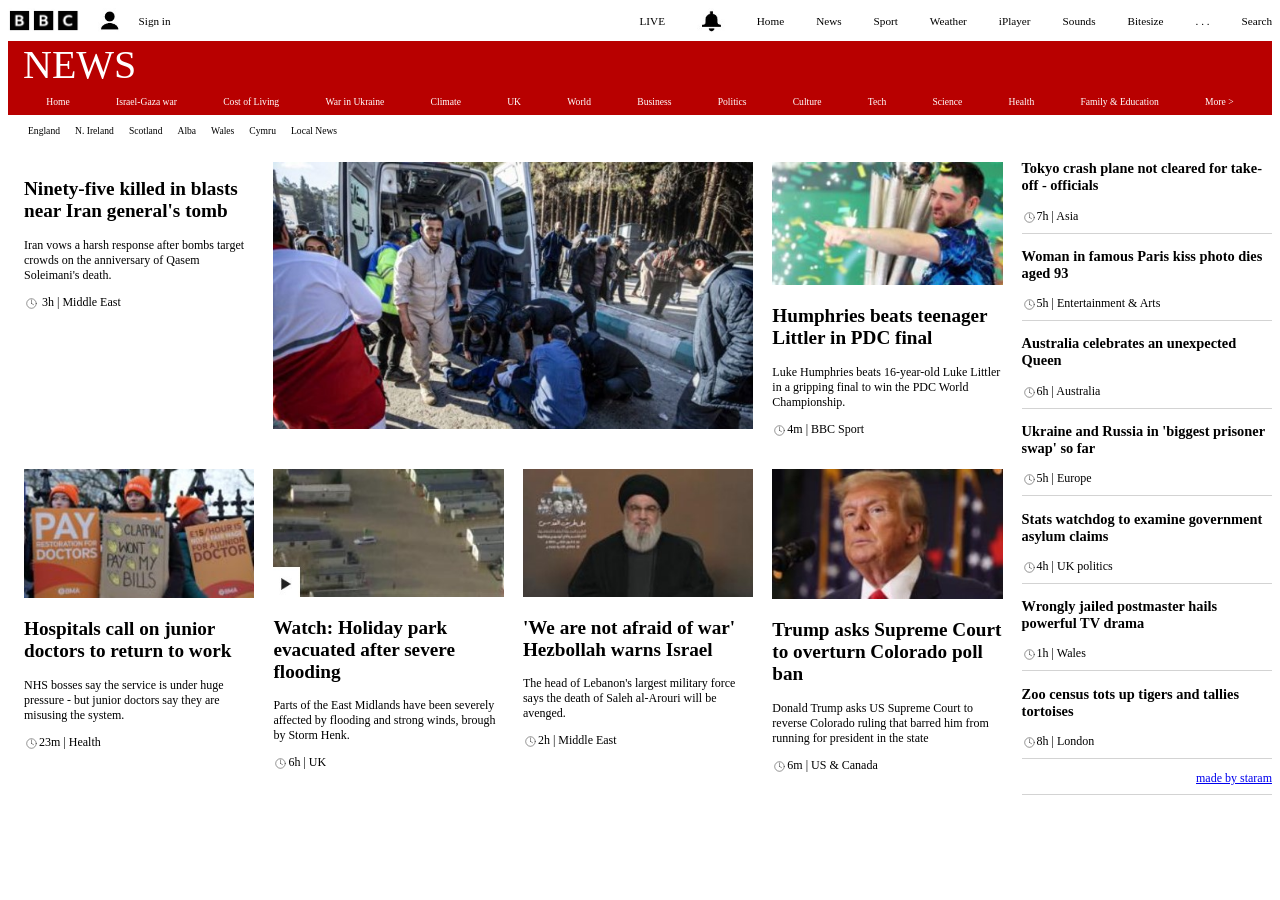
<file: index.html>
<!DOCTYPE html>
<html>
    <head>
        <title>BBC News Clone</title>
        <link rel="stylesheet" href="style.css">
    </head>

    <body>

        <div class="topmenu">
            <div class="topmenuleft">
                <div><img src="./img/bbc-logo.jpg"></div>
                <div><img src="./img/signin.jpg"></div>
                <div>Sign in</div>
            </div>
            <div class="topmenuright">
                <div>LIVE</div>
                <div><img src="./img/bell.jpg"></div>
                <div>Home</div>
                <div>News</div>
                <div>Sport</div>
                <div>Weather</div>
                <div>iPlayer</div>
                <div>Sounds</div>
                <div>Bitesize</div>
                <div>. . .</div>
                <div>Search</div>
            </div>
        </div>

        <div class="newsbanner">
            <div>NEWS</div>
        </div>


        <div class="sitemenu">
            <div class="newsitem"><a href="#">Home</a></div>
            <div class="newsitem">Israel-Gaza war</div>
            <div class="newsitem">Cost of Living</div>
            <div class="newsitem">War in Ukraine</div>
            <div class="newsitem">Climate</div>
            <div class="newsitem">UK</div>
            <div class="newsitem">World</div>
            <div class="newsitem">Business</div>
            <div class="newsitem">Politics</div>
            <div class="newsitem">Culture</div>
            <div class="newsitem">Tech</div>
            <div class="newsitem">Science</div>
            <div class="newsitem">Health</div>
            <div class="newsitem">Family & Education</div>
            <div class="newsitem">More ></div>
        </div>

        <div class="sitemenu2">
            <div>England</div>
            <div>N. Ireland</div>
            <div>Scotland</div>
            <div>Alba</div>
            <div>Wales</div>
            <div>Cymru</div>
            <div>Local News</div>
        </div>

        <div class="container">

            <div class="content">
            <div class="magazine">
                <div>
                    <h2>Ninety-five killed in blasts near Iran general's tomb</h2>
                    <p>Iran vows a harsh response after bombs target crowds on the anniversary of Qasem Soleimani's death.</p>
                    <p><img src="./img/clock.svg"> 3h | Middle East</p>
                </div>
                <div class="horizontal">
                    <img src="./img/img1.jpg">
                </div>
                <div>
                    <img src="./img/img2.jpg">
                    <h2>Humphries beats teenager Littler in PDC final</h2>
                    <p>Luke Humphries beats 16-year-old Luke Littler in a gripping final to win the PDC World Championship.</p>
                    <p><img src="./img/clock.svg">4m | BBC Sport</p>
                </div>

                <div>
                    <img src="./img/img3.jpg">
                    <h2>Hospitals call on junior doctors to return to work</h2>
                    <p>NHS bosses say the service is under huge pressure - but junior doctors say they are misusing the system.</p>
                    <p><img src="./img/clock.svg">23m | Health</p>
                </div>

                <div>
                    <img src="./img/img4.jpg">
                    <h2>Watch: Holiday park evacuated after severe flooding</h2>
                    <p>Parts of the East Midlands have been severely affected by flooding and strong winds, brough by Storm Henk.</p>
                    <p><img src="./img/clock.svg">6h | UK</p>
                </div>

                <div>
                    <img src="./img/img5.jpg">
                    <h2>'We are not afraid of war' Hezbollah warns Israel</h2>
                    <p>The head of Lebanon's largest military force says the death of Saleh al-Arouri will be avenged.</p>
                    <p><img src="./img/clock.svg">2h | Middle East</p>
                </div>

                <div>
                    <img src="./img/img6.jpg">
                    <h2>Trump asks Supreme Court to overturn Colorado poll ban</h2>
                    <p>Donald Trump asks US Supreme Court to reverse Colorado ruling that barred him from running for president in the state</p>
                    <p><img src="./img/clock.svg">6m | US & Canada</p>
                </div>


            </div>
            </div>

            <div class="headlines">
                <div id="news1">
                    <h3>Tokyo crash plane not cleared for take-off - officials</h3>
                    <p><img src="./img/clock.svg">7h | Asia</p>
                </div>
                <div id="news1">
                    <h3>Woman in famous Paris kiss photo dies aged 93</h3>
                    <p><img src="./img/clock.svg">5h | Entertainment & Arts</p>
                </div>
                <div>
                    <h3>Australia celebrates an unexpected Queen</h3>
                    <p><img src="./img/clock.svg">6h | Australia</p>
                </div>
                <div>
                    <h3>Ukraine and Russia in 'biggest prisoner swap' so far</h3>
                    <p><img src="./img/clock.svg">5h | Europe</p>
                </div>
                <div>
                    <h3>Stats watchdog to examine government asylum claims</h3>
                    <p><img src="./img/clock.svg">4h | UK politics</p>
                </div>
                <div>
                    <h3>Wrongly jailed postmaster hails powerful TV drama</h3>
                    <p><img src="./img/clock.svg">1h | Wales</p>
                </div>
                <div>
                    <h3>Zoo census tots up tigers and tallies tortoises</h3>
                    <p><img src="./img/clock.svg">8h | London</p>
                </div>
                <div class="footer">
                    <p><a href="https://github.com/staram/bbc-news-clone">made by staram</a></p>
                </div>
            </div>
        </div>

    </body>
    

</html>
</file>
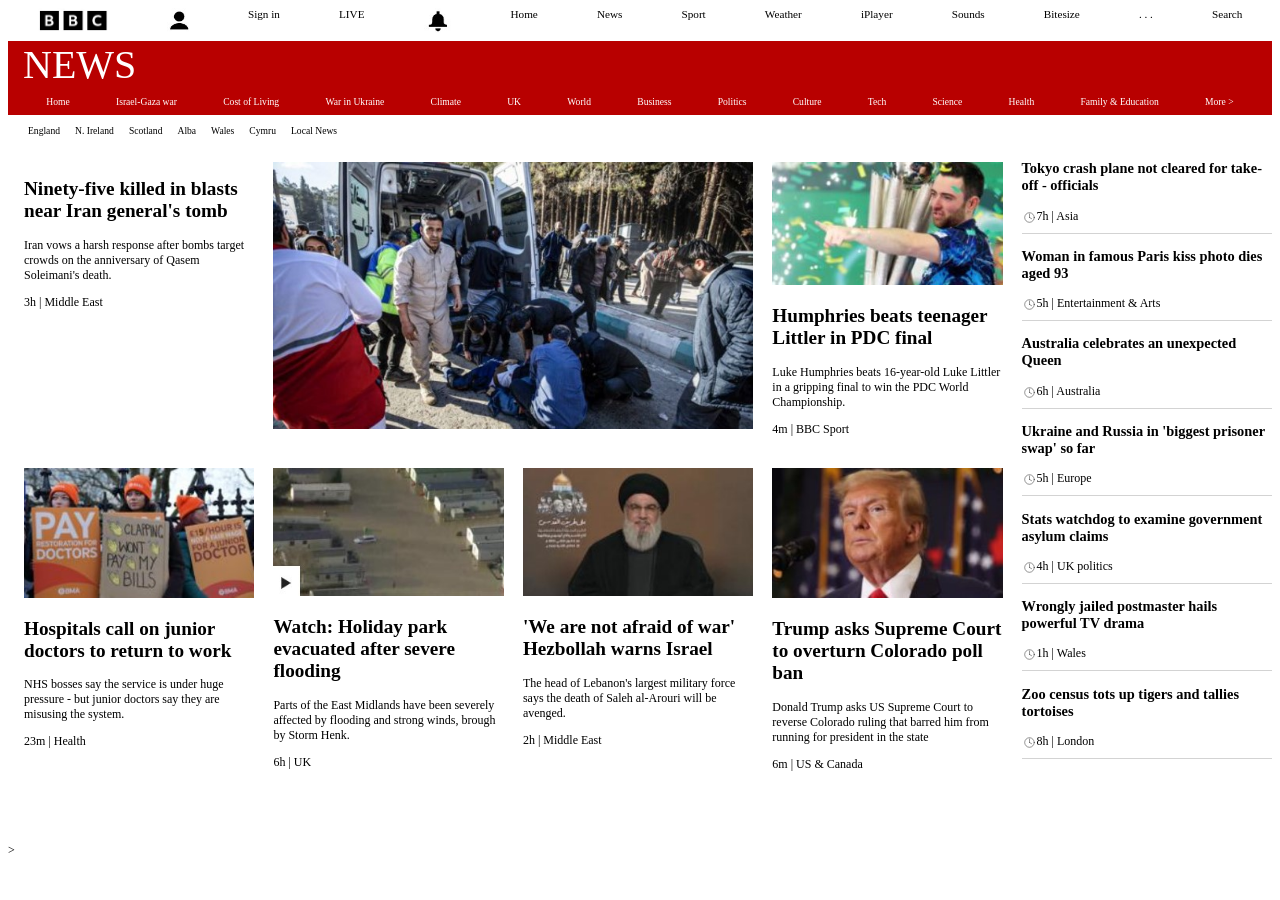
<file: clone.html>
<!DOCTYPE html>
<html>
    <head>
        <title>BBC News Clone</title>
        <link rel="stylesheet" href="style.css">
    </head>

    <body>

        <div class="topmenu">
            <div><img src="./img/bbc-logo.jpg"></div>
            <div><img src="./img/signin.jpg"></div>
            <div>Sign in</div>
            <div>LIVE</div>
            <div><img src="./img/bell.jpg"></div>
            <div>Home</div>
            <div>News</div>
            <div>Sport</div>
            <div>Weather</div>
            <div>iPlayer</div>
            <div>Sounds</div>
            <div>Bitesize</div>
            <div>. . .</div>
            <div>Search</div>
        </div>

        <div class="newsbanner">
            <div>NEWS</div>
        </div>


        <div class="sitemenu">
            <div id="newsitem"><a href="#">Home</a></div>
            <div id="newsitem">Israel-Gaza war</div>
            <div id="newsitem">Cost of Living</div>
            <div id="newsitem">War in Ukraine</div>
            <div id="newsitem">Climate</div>
            <div id="newsitem">UK</div>
            <div id="newsitem">World</div>
            <div id="newsitem">Business</div>
            <div id="newsitem">Politics</div>
            <div id="newsitem">Culture</div>
            <div id="newsitem">Tech</div>
            <div id="newsitem">Science</div>
            <div id="newsitem">Health</div>
            <div id="newsitem">Family & Education</div>
            <div id="newsitem">More ></div>
        </div>

        <div class="sitemenu2">
            <div>England</div>
            <div>N. Ireland</div>
            <div>Scotland</div>
            <div>Alba</div>
            <div>Wales</div>
            <div>Cymru</div>
            <div>Local News</div>
        </div>

        <div class="container">

            <div class="content">
            <div class="magazine">
                <div>
                    <h2>Ninety-five killed in blasts near Iran general's tomb</h2>
                    <p>Iran vows a harsh response after bombs target crowds on the anniversary of Qasem Soleimani's death.</p>
                    <p>3h | Middle East</p>
                </div>
                <div class="horizontal">
                    <img src="./img/img1.jpg">
                </div>

                <div>
                    <img src="./img/img2.jpg">
                    <h2>Humphries beats teenager Littler in PDC final</h2>
                    <p>Luke Humphries beats 16-year-old Luke Littler in a gripping final to win the PDC World Championship.</p>
                    <p>4m | BBC Sport</p>
                </div>

                <div>
                    <img src="./img/img3.jpg">
                    <h2>Hospitals call on junior doctors to return to work</h2>
                    <p>NHS bosses say the service is under huge pressure - but junior doctors say they are misusing the system.</p>
                    <p>23m | Health</p>
                </div>

                <div>
                    <img src="./img/img4.jpg">
                    <h2>Watch: Holiday park evacuated after severe flooding</h2>
                    <p>Parts of the East Midlands have been severely affected by flooding and strong winds, brough by Storm Henk.</p>
                    <p>6h | UK</p>
                </div>

                <div>
                    <img src="./img/img5.jpg">
                    <h2>'We are not afraid of war' Hezbollah warns Israel</h2>
                    <p>The head of Lebanon's largest military force says the death of Saleh al-Arouri will be avenged.</p>
                    <p>2h | Middle East</p>
                </div>

                <div>
                    <img src="./img/img6.jpg">
                    <h2>Trump asks Supreme Court to overturn Colorado poll ban</h2>
                    <p>Donald Trump asks US Supreme Court to reverse Colorado ruling that barred him from running for president in the state</p>
                    <p>6m | US & Canada</p>
                </div>


            </div>
            </div>

            <div class="headlines">
                <div id="news1">
                    <h3>Tokyo crash plane not cleared for take-off - officials</h3>
                    <p><img src="./img/clock.svg">7h | Asia</p>
                </div>
                <div id="news1">
                    <h3>Woman in famous Paris kiss photo dies aged 93</h3>
                    <p><img src="./img/clock.svg">5h | Entertainment & Arts</p>
                </div>
                <div>
                    <h3>Australia celebrates an unexpected Queen</h3>
                    <p><img src="./img/clock.svg">6h | Australia</p>
                </div>
                <div>
                    <h3>Ukraine and Russia in 'biggest prisoner swap' so far</h3>
                    <p><img src="./img/clock.svg">5h | Europe</p>
                </div>
                <div>
                    <h3>Stats watchdog to examine government asylum claims</h3>
                    <p><img src="./img/clock.svg">4h | UK politics</p>
                </div>
                <div>
                    <h3>Wrongly jailed postmaster hails powerful TV drama</h3>
                    <p><img src="./img/clock.svg">1h | Wales</p>
                </div>
                <div>
                    <h3>Zoo census tots up tigers and tallies tortoises</h3>
                    <p><img src="./img/clock.svg">8h | London</p>
                </div>
            
            </div>
            

        </div>

    </body>

</html>>
</file>
<file: style.css>
html {
	width: 100%;
	height: 100%;
}

body {
    font-family: Tahoma;
    font-size: 12px;
    color: #000;
}

h2, h3 {
    font-family: Georgia;
}

h2 {
    font-size: 1.2rem;
}

h3 {
    font-size: 0.9rem;
}

p img {
    max-height: 15px;
    vertical-align: middle;
}

.topmenu {
    display: flex;
    justify-content: space-around;
    font-size: 0.7rem;
    padding-bottom: 0.5rem;
}

.topmenu img {
    max-height: 25px;
    display: flex;
}

.topmenuleft {
    display: flex;
    gap: 1.2rem;
    align-items: center;
}

.topmenuright {
    display: flex;
    margin-left: auto;
    gap: 2rem;
    align-items: center;
}

.newsbanner {
    background: #b80000;
    font-size: 2.5rem;
    color: #fff;
    padding-left: 15px;
}

.sitemenu {
    background: #b80000;
    color: #fff;
    font-size: 0.6rem;
    display: flex;
    justify-content: space-evenly;
}

.sitemenu a {
    color: #fff;
    text-decoration: none;
}

.sitemenu div {
    position: relative;
    padding: 0.5rem;
}

/*border */
/* .sitemenu div:not(:last-child)::after {
    content: '';
    position: absolute;
    top: 50%;
    right: 0;
    height: 70%;
    border-right: 1px solid #fff
    transform: translateY(-50%);
  }
*/

.newsitem {
    padding-top: 10px;
    padding-bottom: 10px;
}

.sitemenu a:hover {
    text-decoration: 2px solid underline;
}

/* Hover effect on div */
/* .newsitem:hover {
    border-color: green;
    border-bottom: 0.2rem solid #fff;
    transition: border-bottom 0.3s ease;
}
*/



.sitemenu2 {
    font-size: 0.6rem;
    display: flex;
    align-items: left;
    justify-content: left;
    gap: 15px;
    padding-left: 20px;
    padding-top: 10px;
    padding-bottom: 10px;
}

.container {
    display: grid;
    grid-gap: 3px;
    grid-template-columns: repeat(5, 1fr);
    grid-template-rows: auto 40px;
    grid-auto-flow: dense;
}

.content {
    grid-column: 1 / -2;
}

.content img {
    max-width: 100%;
}

.magazine {
    display: grid;
    grid-gap: 1.2rem;
    grid-template-columns: repeat(auto-fit, minmax(200px, 1fr));
    grid-template-rows: 3;
    padding: 1rem;
}

.horizontal {
    grid-column: span 2;
}

.headlines {
    grid-column: -1 / -2;
}

.headlines p {
    border-bottom: 0.1rem solid lightgray;
    padding-bottom: 0.5rem;
}

.footer {
    text-align: right;
    color: #000;
}
</file>
